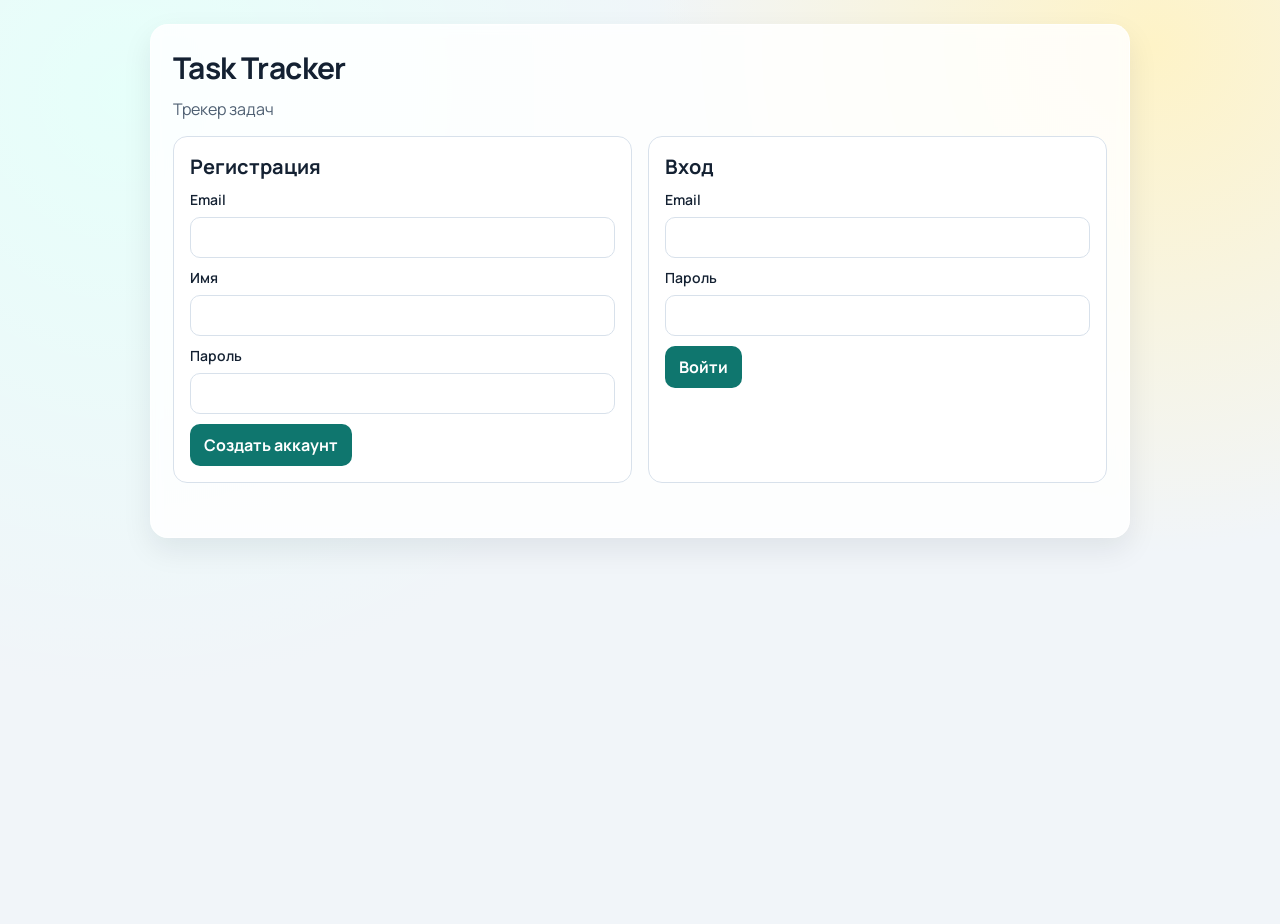
<file: web/index.html>
<!doctype html>
<html lang="ru">
<head>
  <meta charset="UTF-8">
  <meta name="viewport" content="width=device-width, initial-scale=1.0">
  <title>Task Tracker</title>
  <link rel="preconnect" href="https://fonts.googleapis.com">
  <link rel="preconnect" href="https://fonts.gstatic.com" crossorigin>
  <link href="https://fonts.googleapis.com/css2?family=Manrope:wght@400;600;700&display=swap" rel="stylesheet">
  <link rel="stylesheet" href="styles.css">
</head>
<body>
  <main class="layout">
    <section class="panel auth" id="authPanel">
      <h1>Task Tracker</h1>
      <p class="hint">Трекер задач</p>

      <div class="grid-two">
        <form id="registerForm" class="card">
          <h2>Регистрация</h2>
          <label>Email
            <input type="email" name="email" required>
          </label>
          <label>Имя
            <input type="text" name="name" required minlength="2">
          </label>
          <label>Пароль
            <input type="password" name="password" required minlength="6">
          </label>
          <button type="submit">Создать аккаунт</button>
        </form>

        <form id="loginForm" class="card">
          <h2>Вход</h2>
          <label>Email
            <input type="email" name="email" required>
          </label>
          <label>Пароль
            <input type="password" name="password" required>
          </label>
          <button type="submit">Войти</button>
        </form>
      </div>
      <p class="status" id="authStatus"></p>
    </section>

    <section class="panel app hidden" id="appPanel">
      <header class="topbar">
        <div>
          <h1>Мои задачи</h1>
          <p class="hint" id="userInfo"></p>
        </div>
        <div class="actions">
          <a href="/docs" target="_blank" rel="noopener">Swagger</a>
          <button id="logoutBtn" class="ghost">Выйти</button>
        </div>
      </header>

      <form id="taskForm" class="task-form card">
        <h2>Новая задача</h2>
        <label>Название
          <input type="text" name="title" required minlength="2" maxlength="120">
        </label>
        <label>Описание
          <textarea name="description" rows="3" maxlength="800"></textarea>
        </label>
        <label>Статус
          <select name="status">
            <option value="todo">todo</option>
            <option value="in_progress">in_progress</option>
            <option value="done">done</option>
          </select>
        </label>
        <button type="submit">Добавить</button>
      </form>

      <section>
        <div class="list-header">
          <h2>Список</h2>
          <button id="reloadBtn" class="ghost">Обновить</button>
        </div>
        <div id="tasks" class="tasks"></div>
      </section>
      <p class="status" id="taskStatus"></p>
    </section>
  </main>

  <script src="app.js" defer></script>
</body>
</html>
</file>
<file: web/styles.css>
:root {
  --bg: #f1f5f9;
  --ink: #142132;
  --muted: #4e5f72;
  --card: #ffffff;
  --line: #d8e1eb;
  --accent: #0f766e;
  --accent-strong: #0b4f4a;
  --danger: #b42318;
  --shadow: 0 12px 30px rgba(10, 26, 38, 0.08);
}

* {
  box-sizing: border-box;
}

body {
  margin: 0;
  min-height: 100vh;
  font-family: "Manrope", sans-serif;
  color: var(--ink);
  background:
    radial-gradient(circle at 10% 10%, #e6fffa 0, transparent 42%),
    radial-gradient(circle at 90% 5%, #fef3c7 0, transparent 35%),
    var(--bg);
}

.layout {
  width: min(980px, 94vw);
  margin: 24px auto 40px;
}

.panel {
  background: rgba(255, 255, 255, 0.84);
  border: 1px solid rgba(255, 255, 255, 0.7);
  border-radius: 18px;
  box-shadow: var(--shadow);
  backdrop-filter: blur(6px);
  padding: 22px;
}

.hidden {
  display: none;
}

h1,
h2 {
  margin: 0 0 10px;
}

h1 {
  font-size: 30px;
  letter-spacing: -0.6px;
}

h2 {
  font-size: 20px;
}

.hint {
  color: var(--muted);
  margin: 0 0 16px;
}

.grid-two {
  display: grid;
  gap: 16px;
  grid-template-columns: repeat(2, minmax(0, 1fr));
}

.card {
  background: var(--card);
  border: 1px solid var(--line);
  border-radius: 14px;
  padding: 16px;
}

label {
  display: grid;
  gap: 8px;
  margin: 10px 0;
  font-weight: 600;
  font-size: 14px;
}

input,
textarea,
select,
button {
  font: inherit;
}

input,
textarea,
select {
  width: 100%;
  border: 1px solid var(--line);
  border-radius: 10px;
  padding: 10px 12px;
  color: var(--ink);
  background: #fff;
}

textarea {
  resize: vertical;
  min-height: 84px;
}

button,
.actions a {
  border: 0;
  border-radius: 10px;
  background: var(--accent);
  color: #fff;
  padding: 10px 14px;
  cursor: pointer;
  text-decoration: none;
  font-weight: 700;
  display: inline-flex;
  align-items: center;
  justify-content: center;
}

button:hover,
.actions a:hover {
  background: var(--accent-strong);
}

button.ghost {
  background: transparent;
  color: var(--ink);
  border: 1px solid var(--line);
}

button.ghost:hover {
  background: #f8fafc;
}

.status {
  min-height: 20px;
  margin: 12px 0 0;
  color: var(--muted);
}

.status.error {
  color: var(--danger);
}

.topbar,
.list-header {
  display: flex;
  justify-content: space-between;
  align-items: center;
  gap: 12px;
}

.actions {
  display: flex;
  gap: 10px;
  align-items: center;
}

.task-form {
  margin-top: 14px;
}

.tasks {
  margin-top: 14px;
  display: grid;
  gap: 12px;
}

.task {
  display: grid;
  gap: 10px;
  border: 1px solid var(--line);
  border-radius: 14px;
  padding: 14px;
  background: #fff;
}

.task-head {
  display: flex;
  align-items: center;
  justify-content: space-between;
  gap: 12px;
}

.badge {
  font-size: 12px;
  border-radius: 999px;
  padding: 5px 10px;
  background: #e2f5f3;
  color: #0b4f4a;
  font-weight: 700;
}

.task small {
  color: var(--muted);
}

.task-actions {
  display: flex;
  gap: 10px;
  justify-content: flex-end;
}

@media (max-width: 820px) {
  .layout {
    width: min(100%, 100vw);
    margin: 0;
  }

  .panel {
    border-radius: 0;
    min-height: 100vh;
    padding: 18px;
  }

  .grid-two {
    grid-template-columns: 1fr;
  }

  .topbar,
  .list-header {
    align-items: flex-start;
    flex-direction: column;
  }

  .actions {
    width: 100%;
  }

  .actions a,
  .actions button {
    flex: 1;
  }
}
</file>
